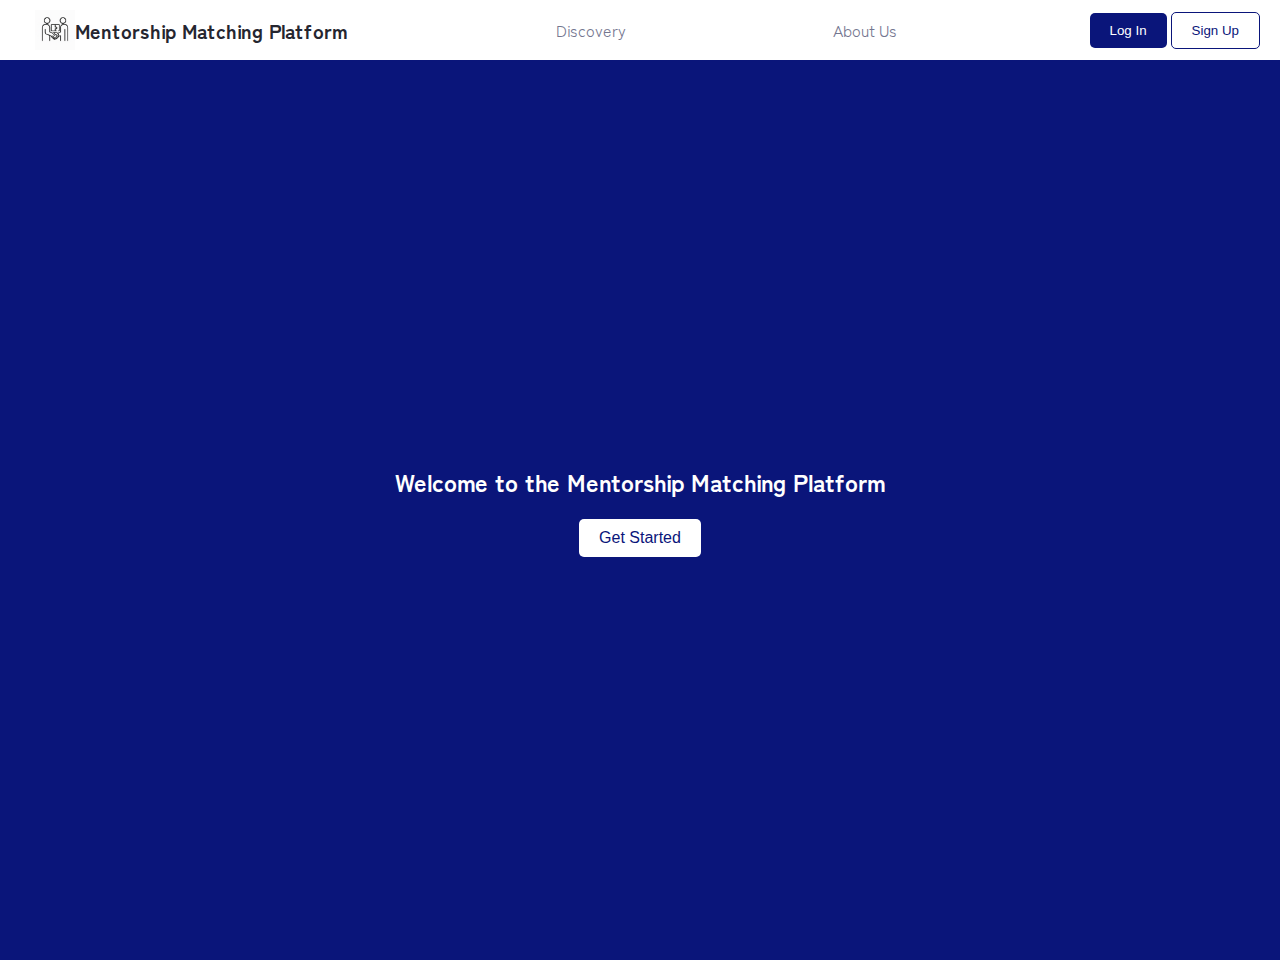
<file: src/index.html>
<!DOCTYPE html>
<html lang="en">
<head>
    <meta charset="UTF-8">
    <meta name="viewport" content="width=device-width, initial-scale=1.0">
    <title>Mentorship Matching Platform</title>

    <!-- Link to CSS file for styling and Font --> 
    <link rel="stylesheet" href="css/mainpage.css">
    <link rel="stylesheet" href="css/navbar.css">
    <link rel="stylesheet" href="css/profile.css">
    <link rel="stylesheet" href="css/discover.css">
    <link href="https://fonts.googleapis.com/css2?family=Zen+Kaku+Gothic+Antique&display=swap" rel="stylesheet">
</head>
<body>
    <div id="navbar-container"></div>
    <div class="container">
        <div class="banner">
            <span class="banner-text">Welcome to the Mentorship Matching Platform</span>
            <button class="banner-btn" onclick="bannerStart()">Get Started</button>
        </div>
    </div>
</body>
<script src="js/mainpage.js"></script>
</html>
</file>
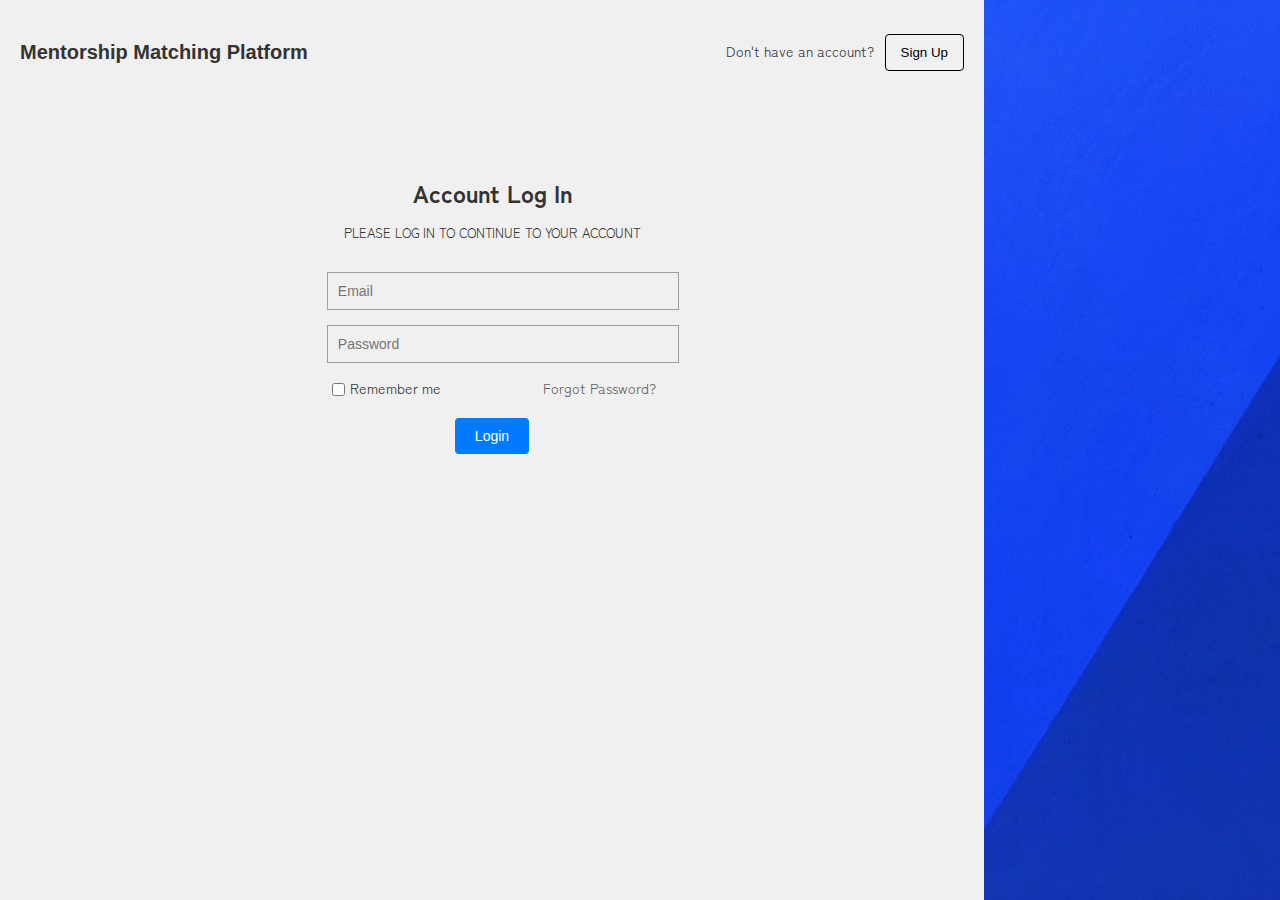
<file: src/login.html>
<!DOCTYPE html>
<html lang="en">
<head>
    <meta charset="UTF-8">
    <meta name="viewport" content="width=device-width, initial-scale=1.0">
    <title>Mentorship Matching Platform</title>

    <!-- Link to CSS file for styling and Font --> 
    <link rel="stylesheet" href="css/login.css">
    <link href="https://fonts.googleapis.com/css2?family=Zen+Kaku+Gothic+Antique&display=swap" rel="stylesheet">
</head>
<body>
    <div class="container">
        <div class="left-side">
            <header>
                <h1>Mentorship Matching Platform</h1>
                <div>
                    <p>Don't have an account?<button type="button" onclick="location.href='/signup.html'">Sign Up</button></p>
                </div>
            </header>
            
            <main>
                <h2>Account Log In</h2>
                <p>PLEASE LOG IN TO CONTINUE TO YOUR ACCOUNT</p>
                <form action="/login" method="POST" id="login-form">
                    <div>
                        <input type="email" id="email" name="email" placeholder="Email" required>
                    </div>
                    <div>
                        <input type="password" id="password" name="password" placeholder="Password" required>
                    </div>
                    <div class="checkbox-group">
                        <input type="checkbox" id="remember" name="remember">
                        <label for="remember">Remember me</label>
                        
                        <a href="/forgot-password">Forgot Password?</a>
                    </div>
                    <button type="submit">Login</button>
                </form>
            </main>
        </div>
        <div class="banner">
        </div>
    </div>
</body>
<script src="js/login.js"></script>
</html>
</file>
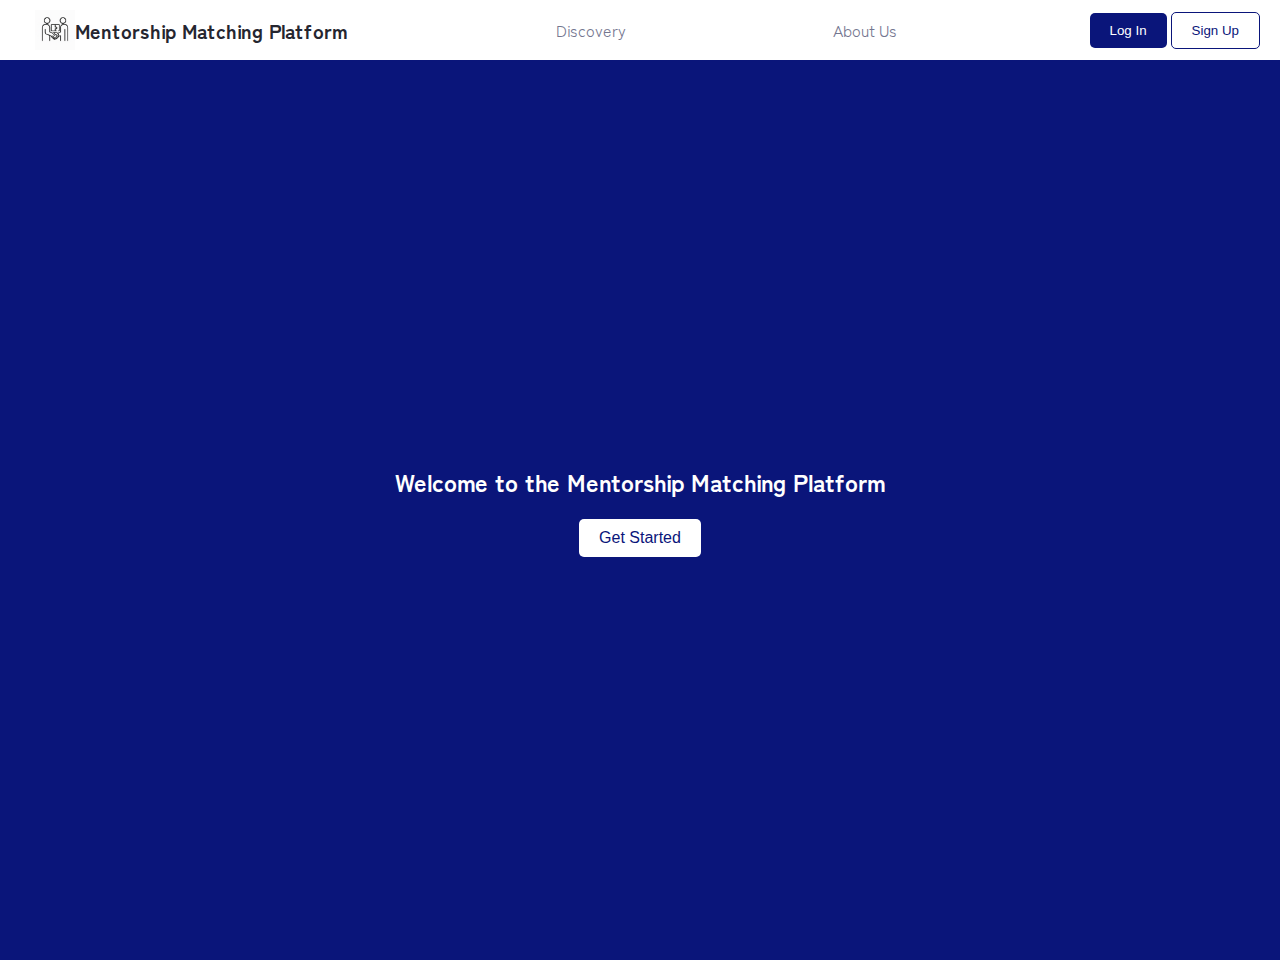
<file: src/mainpage.html>
<!DOCTYPE html>
<html lang="en">
<head>
    <meta charset="UTF-8">
    <meta name="viewport" content="width=device-width, initial-scale=1.0">
    <title>Mentorship Matching Platform</title>

    <!-- Link to CSS file for styling and Font --> 
    <link rel="stylesheet" href="css/mainpage.css">
    <link rel="stylesheet" href="css/navbar.css">
    <link rel="stylesheet" href="css/profile.css">
    <link rel="stylesheet" href="css/discover.css">
    <link href="https://fonts.googleapis.com/css2?family=Zen+Kaku+Gothic+Antique&display=swap" rel="stylesheet">
</head>
<body>
    <div id="navbar-container"></div>
    <div class="container">
        <div class="banner">
            <span class="banner-text">Welcome to the Mentorship Matching Platform</span>
            <button class="banner-btn" onclick="location.href='signup.html'">Get Started</button>
        </div>
    </div>
</body>
<script src="js/mainpage.js"></script>
</html>
</file>
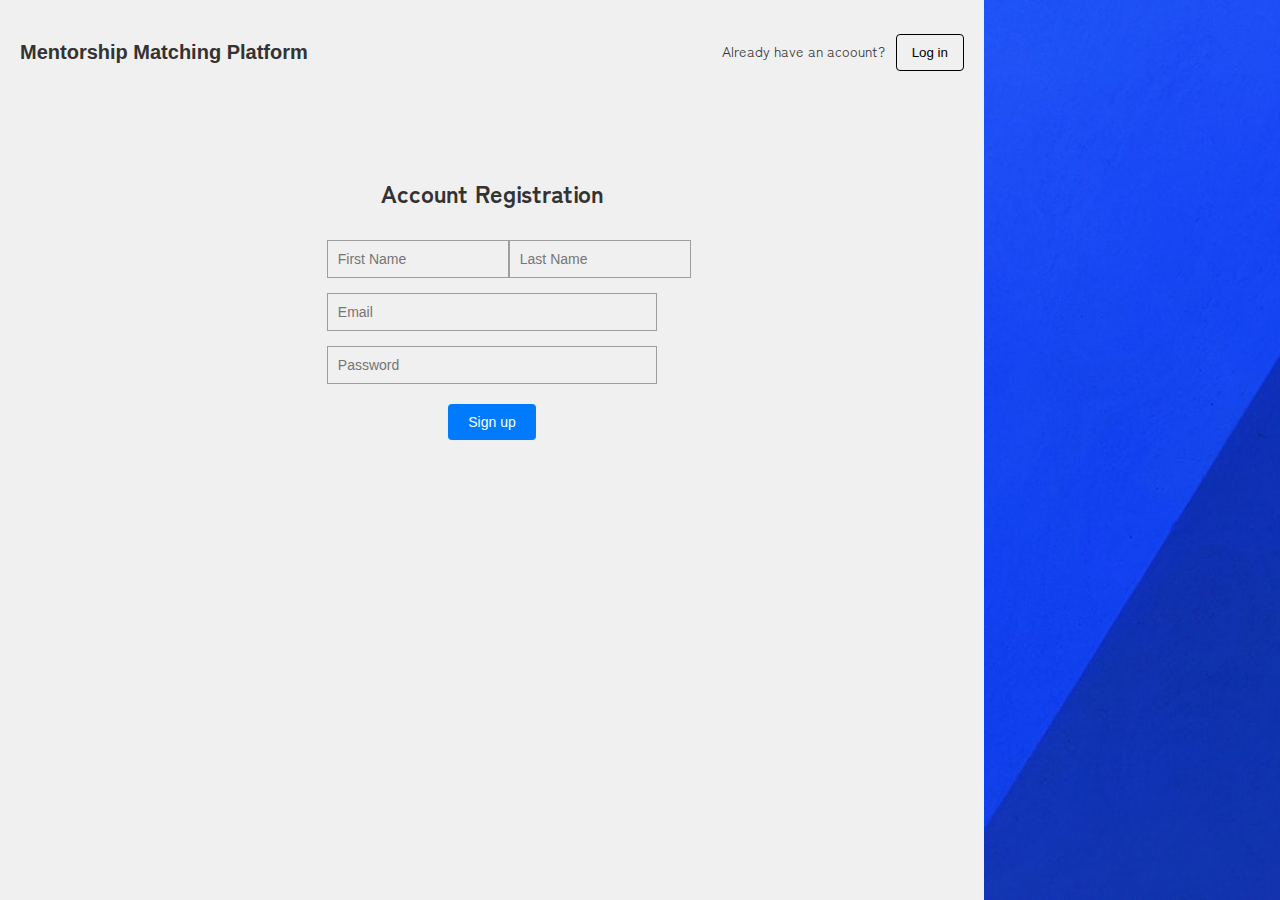
<file: src/signup.html>
<!DOCTYPE html>
<html lang="en">
<head>
    <meta charset="UTF-8">
    <meta name="viewport" content="width=device-width, initial-scale=1.0">
    <title>Mentorship Matching Platform</title>

    <!-- Link to CSS file for styling and Font --> 
    <link rel="stylesheet" href="css/signup.css">
    <link href="https://fonts.googleapis.com/css2?family=Zen+Kaku+Gothic+Antique&display=swap" rel="stylesheet">
</head>
<body>
    <div class="container">
        <div class="left-side">
            <header>
                <h1>Mentorship Matching Platform</h1>
                <div>
                    <p>Already have an acoount?<button type="button" onclick="location.href='/login.html'">Log in</button></p>
                </div>
            </header>
            
            <main>
                <h2>Account Registration</h2>
                <form action="/signup" method="POST" id="signup-form">
                    <div>
                        <input type="text" id="first-name" name="first_name" placeholder="First Name" required>
                        <input type="text" id="last-name" name="last_name" placeholder="Last Name" required>
                    </div>
                    <div>
                        <input type="email" id="email" name="email" placeholder="Email" required>
                    </div>
                    <div>
                        <input type="password" id="password" name="password" placeholder="Password" required>
                    </div>
                    <button type="submit">Sign up</button>
                </form>
            </main>
        </div>
        <div class="banner">
        </div>
    </div>
</body>
<script src="js/signup.js"></script>
</html>
</file>
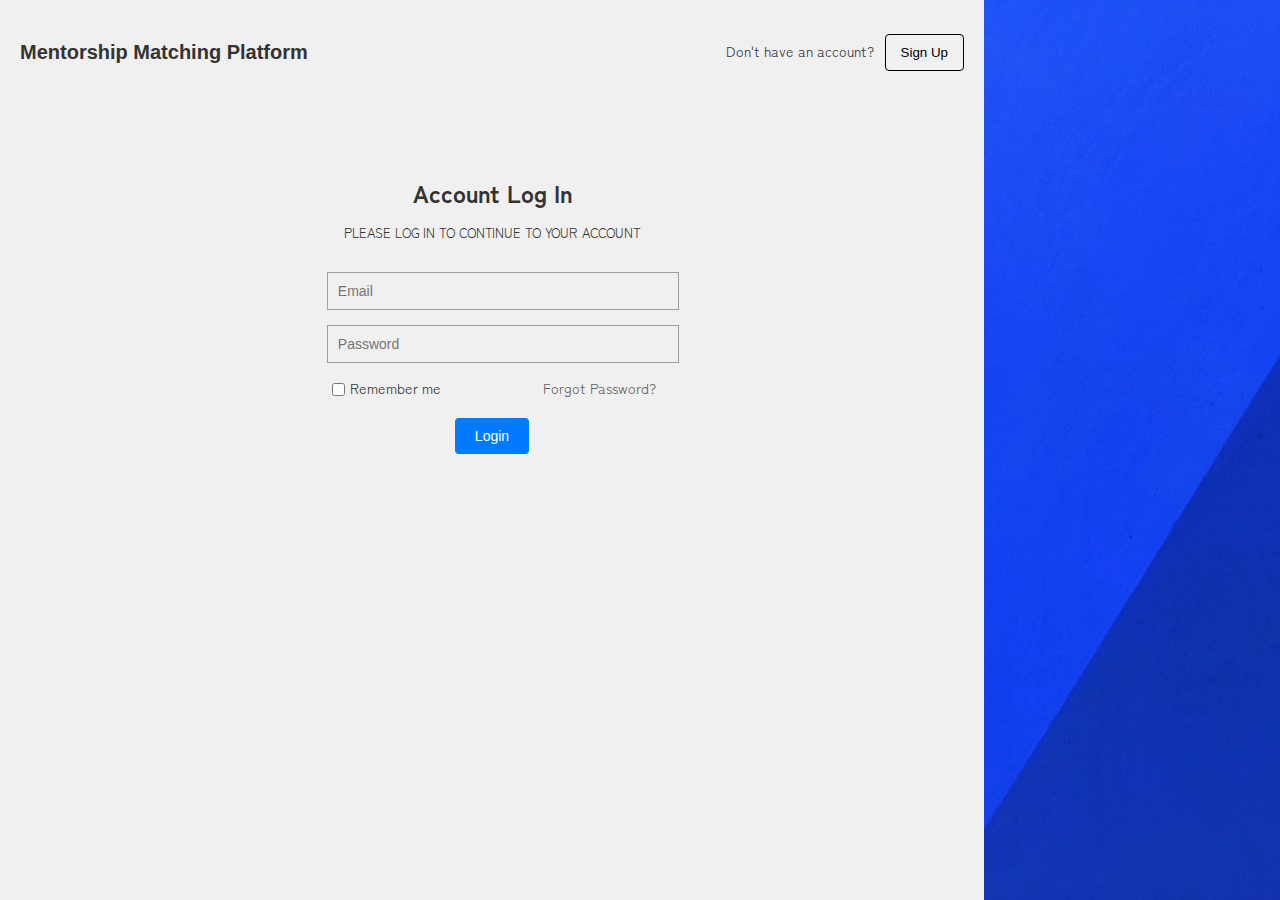
<file: src/pages/login.html>
<!DOCTYPE html>
<html lang="en">
<head>
    <meta charset="UTF-8">
    <meta name="viewport" content="width=device-width, initial-scale=1.0">
    <title>Mentorship Matching Platform</title>

    <!-- Link to CSS file for styling and Font --> 
    <link rel="stylesheet" href="../css/login.css">
    <link href="https://fonts.googleapis.com/css2?family=Zen+Kaku+Gothic+Antique&display=swap" rel="stylesheet">
</head>
<body>
    <div class="container">
        <div class="left-side">
            <header>
                <h1>Mentorship Matching Platform</h1>
                <div>
                    <p>Don't have an account?<button type="button" onclick="location.href='../pages/signup.html'">Sign Up</button></p>
                </div>
            </header>
            
            <main>
                <h2>Account Log In</h2>
                <p>PLEASE LOG IN TO CONTINUE TO YOUR ACCOUNT</p>
                <form action="/login" method="POST" id="login-form">
                    <div>
                        <input type="email" id="email" name="email" placeholder="Email" required>
                    </div>
                    <div>
                        <input type="password" id="password" name="password" placeholder="Password" required>
                    </div>
                    <div class="checkbox-group">
                        <input type="checkbox" id="remember" name="remember">
                        <label for="remember">Remember me</label>
                        
                        <a href="/forgot-password">Forgot Password?</a>
                    </div>
                    <button type="submit">Login</button>
                </form>
            </main>
        </div>
        <div class="banner">
        </div>
    </div>
</body>
<script src="../js/login.js"></script>
</html>
</file>
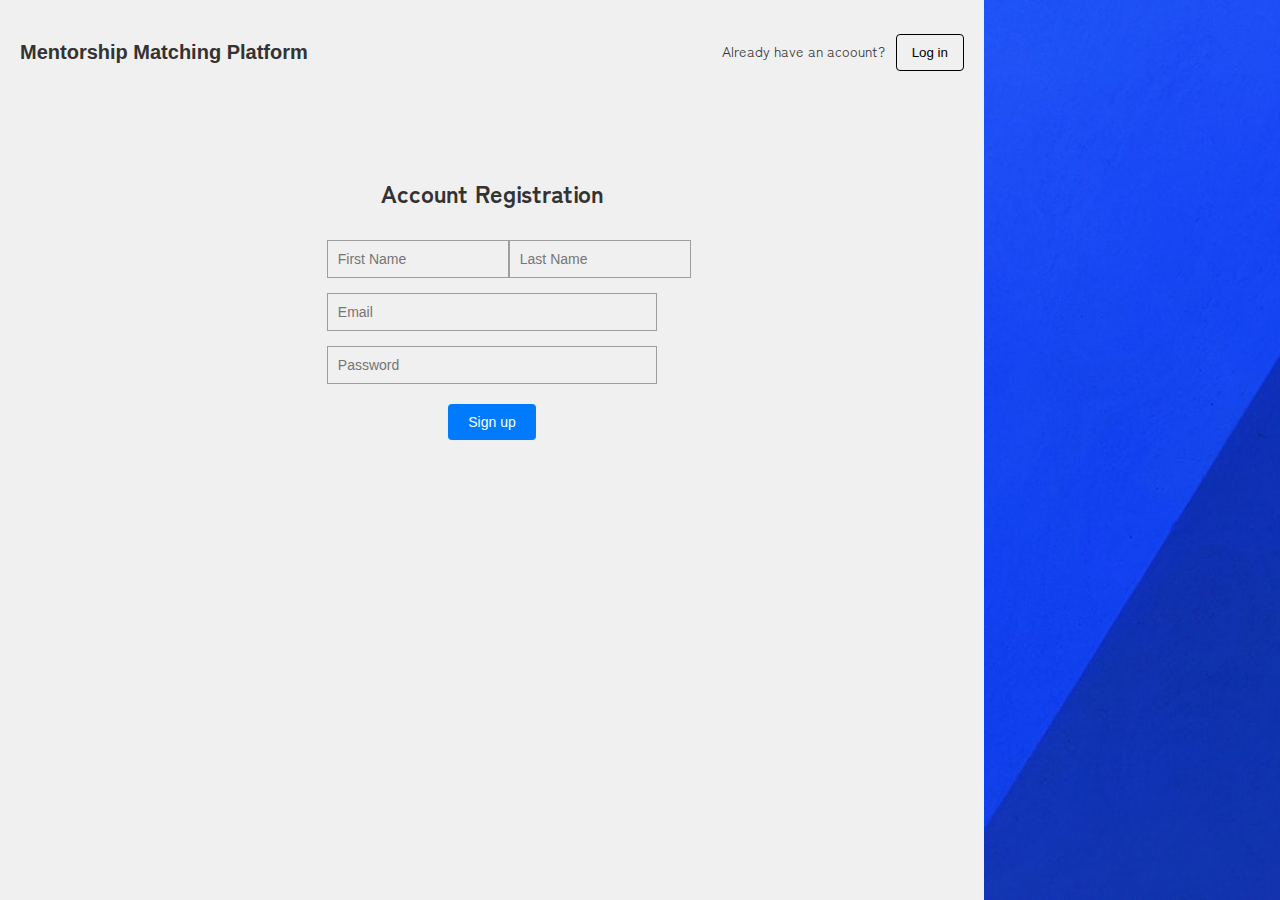
<file: src/pages/signup.html>
<!DOCTYPE html>
<html lang="en">
<head>
    <meta charset="UTF-8">
    <meta name="viewport" content="width=device-width, initial-scale=1.0">
    <title>Mentorship Matching Platform</title>

    <!-- Link to CSS file for styling and Font --> 
    <link rel="stylesheet" href="../css/signup.css">
    <link href="https://fonts.googleapis.com/css2?family=Zen+Kaku+Gothic+Antique&display=swap" rel="stylesheet">
</head>
<body>
    <div class="container">
        <div class="left-side">
            <header>
                <h1>Mentorship Matching Platform</h1>
                <div>
                    <p>Already have an acoount?<button type="button" onclick="location.href='../pages/login.html'">Log in</button></p>
                </div>
            </header>
            
            <main>
                <h2>Account Registration</h2>
                <form action="/signup" method="POST" id="signup-form">
                    <div>
                        <input type="text" id="first-name" name="first_name" placeholder="First Name" required>
                        <input type="text" id="last-name" name="last_name" placeholder="Last Name" required>
                    </div>
                    <div>
                        <input type="email" id="email" name="email" placeholder="Email" required>
                    </div>
                    <div>
                        <input type="password" id="password" name="password" placeholder="Password" required>
                    </div>
                    <button type="submit">Sign up</button>
                </form>
            </main>
        </div>
        <div class="banner">
        </div>
    </div>
</body>
<script src="../js/signup.js"></script>
</html>
</file>
<file: src/css/mainpage.css>
/* General styles */
html { height: 100%; }

body {
    font-family: 'Zen Kaku Gothic Antique', sans-serif;
    margin: 0;
    padding: 0;
    background-color: #F1F4FE;
    color: #333;
    height: 100%;
}

.container {
    align-items: center;
    height: 100%;
}

/* banner styles */
.banner {
    width: 100%; /* Full-width banner */
    height: 100%; /* Adjust height as needed */
    background-color: #0A157A; /* Background color */
    display: flex;
    flex-direction: column;
    justify-content: center;
    align-items: center;
    color: white; /* Text color */
    text-align: center;
}

.banner-text {
    font-size: 24px; /* Adjust font size */
    font-weight: bold;
    margin-bottom: 20px; /* Space between text and button */
}

.banner-btn {
    background-color: white;
    color: #0A157A;
    border: none;
    padding: 10px 20px;
    border-radius: 5px;
    font-size: 16px;
    cursor: pointer;
    transition: background-color 0.3s ease, color 0.3s ease;
}

.banner-btn:hover {
    background-color: #07105C;
    color: white;
}
</file>
<file: src/css/navbar.css>
/* Navbar styles with a logo and links */
nav {
    display: flex;
    justify-content: space-between;
    align-items: center;
    padding: 10px 20px;
    background-color: #ffffff;
}

nav a {
    display: flex;
    align-items: center;
}

nav a.logo {
    display: flex;
    align-items: center;
    gap: 10px;
    text-decoration: none;
}

nav a img {
    height: 40px;
    width: auto; 
}

/* Navbar links */
nav a {
    text-decoration: none;
    color: #333;
    font-size: 16px;
    margin: 0 15px;
}

nav a span {
    font-weight: bold;
    font-size: 20px;
    color: #252630;
}

nav .nav-link {
    display: flex;
    gap: 10px;
    text-decoration: none;
    color: #74768F;
    font-size: 16px;
    margin: 0 15px;
}

nav .nav-link:hover {
    color: #252424;
}

nav div button.login-btn {
    background-color: #0A157A;
    color: white;
    border: none;
    padding: 10px 20px;
    border-radius: 5px;
    cursor: pointer;
}

nav div button.login-btn:hover {
    background-color: #07105C;
    color: white;
}

nav div button.signup-btn {
    background-color: white;
    color: #0A157A;
    border: 1px solid #0A157A; 
    padding: 10px 20px;
    border-radius: 5px;
    cursor: pointer;
}

nav div button.signup-btn:hover {
    background-color: #B4B4B4;
    color: white;
}

.menu-btn {
    display: none;
    background: none;
    border: none;
    font-size: 24px;
    cursor: pointer;
}

.dropdown-menu {
    display: none;
    position: absolute;
    top: 60px;
    left: 20px;
    background-color: #ffffff;
    border: 1px solid #ddd;
    border-radius: 5px;
    padding: 10px;
    box-shadow: 0 4px 6px rgba(0, 0, 0, 0.1);
}

.dropdown-menu a {
    display: block;
    padding: 10px;
    text-decoration: none;
    color: #333;
}

.dropdown-menu a:hover {
    background-color: #f0f0f0;
}

/* User menu styles */
.user-menu {
    position: relative;
}

.user-icon {
    background: none;
    border: none;
    font-size: 24px;
    cursor: pointer;
}


.user-dropdown {
    display: none;
    position: absolute;
    top: 40px;
    right: 0;
    background-color: #ffffff;
    border: 1px solid #ddd;
    border-radius: 5px;
    padding: 10px;
    box-shadow: 0 4px 6px rgba(0, 0, 0, 0.1);
    text-align: left;
    z-index: 1000;
}

.user-dropdown span.user-name {
    width: max-content;
    display: block;
    font-size: 16px;
    font-weight: bold;
    margin-bottom: 10px;
    color: #333;
}

.user-dropdown button {
    display: block;
    width: max-content;
    background: none;
    border: none;
    padding: 10px;
    text-align: left;
    cursor: pointer;
    font-size: 14px;
    color: #333;
}

.user-dropdown button:hover {
    background-color: #f0f0f0;
}

/* Responsive styles */
@media (max-width: 768px) {
    nav a.nav-link {
        display: none; /* Hide the links */
    }

    .menu-btn {
        display: block; /* Show the menu button */
    }
}
</file>
<file: src/css/profile.css>
/* Profile Page Styles */
.profile-container {
    display: flex;
    flex-direction: column;
    align-items: center;
    padding: 20px;
}

.profile-info {
    display: flex;
    flex-direction: row;
}

.profile-picture {
    display: flex;
    flex-direction: column;
    align-items: center;
    justify-content: center;
    gap: 30px;
    border-radius: 50%;
    margin-right: 20px;
    padding: 20px;
    border: 1px solid #ccc;
    border-radius: 10px;
    background-color: white;
    box-shadow: 0 4px 6px rgba(0, 0, 0, 0.1);
}

.profile-picture img {
    width: 150px;
    height: 150px;
    border-radius: 50%;
}

.profile-picture button.edit-picture-btn {
    background-color: #0A157A;
    color: white;
    border: none;
    padding: 10px 20px;
    border-radius: 5px;
    font-size: 10px;
    cursor: pointer;
    transition: background-color 0.3s ease, color 0.3s ease;
}

.profile-details {
    display: flex;
    flex-direction: column;
    width: 500px;
    gap: 10px;
    border-radius: 50%;
    margin-right: 20px;
    padding: 20px;
    border: 1px solid #ccc;
    border-radius: 10px;
    background-color: white;
    box-shadow: 0 4px 6px rgba(0, 0, 0, 0.1);
}

.profile-details p {
    font-weight: bold;
    margin: 0;
}

.profile-details p span {
    font-weight: normal;
    margin-left: 10px;
    word-wrap: break-word;
    overflow-wrap: break-word;
}

.profile-details div {
    display: flex;
    justify-content: flex-end;
}

.profile-details div button.edit-profile-btn {
    background-color: #0A157A;
    color: white;
    border: none;
    width: 100px;
    padding: 10px 20px;
    border-radius: 5px;
    font-size: 10px;
    cursor: pointer;
    transition: background-color 0.3s ease, color 0.3s ease;
}

.profile-bio {
    display: flex;
    flex-direction: column;
    width: 710px;
    margin-top: 20px;
    gap: 10px;
    border-radius: 50%;
    margin-right: 20px;
    padding: 20px;
    border: 1px solid #ccc;
    border-radius: 10px;
    background-color: white;
    box-shadow: 0 4px 6px rgba(0, 0, 0, 0.1);
}

.profile-bio div.bio-header {
    display: flex;
    align-items: center;
}

.profile-bio div.bio-header h2 {
    flex: 1;
    font-size: 20px;
    margin: 0 0 10px 0;
}

.profile-bio div.bio-header button {
    background-color: #0A157A;
    color: white;
    border: none;
    padding: 10px 20px;
    border-radius: 5px;
    font-size: 10px;
    cursor: pointer;
    transition: background-color 0.3s ease, color 0.3s ease;
}

.profile-bio textarea {
    width: 90%;
    height: 150px;
    padding: 10px;
    border-radius: 5px;
    border: none;
    resize: none;
    outline: none;
}

/* Profile edit window Styles */
/* Overlay to blur the background */
.overlay {
    position: fixed;
    top: 0;
    left: 0;
    width: 100%;
    height: 100%;
    background-color: rgba(0, 0, 0, 0.5); 
    backdrop-filter: blur(5px);
    z-index: 999; 
    display: none;
}

/* Center the edit window */
.edit-window {
    position: fixed;
    top: 50%;
    left: 50%;
    transform: translate(-50%, -50%); 
    z-index: 1000; 
    background-color: white;
    padding: 20px;
    border-radius: 10px;
    box-shadow: 0 4px 6px rgba(0, 0, 0, 0.1);
    display: none; 
}

.edit-window div.edit-window-header,
.edit-window div.edit-window-content {
    font-weight: bold;
}

.edit-window div.edit-window-content {
    display: flex;
    flex-direction: column;
    gap: 10px;
    margin-top: 20px;
}

.edit-window-content div {
    display: flex;
    align-items: center; 
    gap: 10px; 
    margin-bottom: 15px;
}

.edit-window-content label {
    width: 50px;
    text-align: right; 
}

.edit-window-content input,
.edit-window-content select,
.edit-window-content button {
    flex: 1; 
    padding: 8px; 
    border: 1px solid #ccc; 
    border-radius: 5px; 
    font-size: 14px; 
}

/* Overlay for interest selector */
.interest-overlay {
    position: fixed;
    top: 0;
    left: 0;
    width: 250%;
    height: 100%;
    backdrop-filter: blur(5px); 
    z-index: 999; 
    display: none; 
}

/* Center the interest selector */
.interest-selector {
    position: fixed;
    top: 50%;
    left: 20%;
    transform: translate(-50%, -50%); 
    z-index: 1000; 
    background-color: white;
    padding: 20px;
    border-radius: 10px;
    box-shadow: 0 4px 6px rgba(0, 0, 0, 0.1);
    display: none; 
    max-width: 90%;
    max-height: 80%;
    overflow-y: auto; 
}

.interest-selector div {
    display: block;
}

.interest-btn {
    background-color: #f0f0f0;
    color: #333;
    border: 1px solid #ccc;
    padding: 10px 15px;
    border-radius: 5px;
    cursor: pointer;
    margin: 5px;
    transition: background-color 0.3s ease, color 0.3s ease;
}

.interest-btn:hover {
    background-color: #e0e0e0;
}

.interest-btn.selected {
    background-color: #0A157A;
    color: white;
    border-color: #08125a;
}

.edit-window button.save-changes-btn {
    background-color: #0A157A;
    color: white;
    border: none;
    padding: 10px 20px;
    border-radius: 5px;
    font-size: 10px;
    cursor: pointer;
    transition: background-color 0.3s ease, color 0.3s ease;
}

.edit-window button.cancel-changes-btn {
    background-color: #ccc;
    color: #0A157A;
    border: none;
    padding: 10px 20px;
    border-radius: 5px;
    font-size: 10px;
    cursor: pointer;
    transition: background-color 0.3s ease, color 0.3s ease;
}

@media (max-width: 768px) {
    .profile-details {
        width: 400px;
    }

    .profile-bio {
        width: 610px;
    }
}

@media (max-width: 430px) {
    .profile-picture {
        margin: 0;
    }
    
    .profile-info {
        flex-direction: column;
        align-items: center;
        gap: 20px;
        margin: 0;
    }

    .profile-details {
        width: 280px;
        margin: 0;
    }

    .profile-bio {
        width: 280px;
        margin: 0;
    }

    .interest-overlay {
        width: 150%;
    }

    .interest-selector {
        left: 35%;
    }
}
</file>
<file: src/css/discover.css>
.discover-container {
    display: flex;
    flex-direction: row;
    align-items: flex-start;
    padding: 20px;
    margin-top: 20px;
}

.discover-left {
    display: flex;
    flex-direction: column;
    align-items: center;
    justify-content: center;
    gap: 20px;
    border-radius: 50%;
    margin-right: 20px;
    padding: 20px;
    border: 1px solid #ccc;
    border-radius: 10px;
    background-color: white;
    box-shadow: 0 4px 6px rgba(0, 0, 0, 0.1);
}

/* Search bar styles */
.search-bar {
    display: flex;
    flex-direction: row;
    align-items: center;
    gap: 10px;
    width: 100%;
}

.search-bar input {
    flex: 1;
    padding: 10px;
    border: 1px solid #ccc;
    border-radius: 5px;
    font-size: 14px;
}

.search-bar button {
    padding: 10px 20px;
    background-color: #0A157A;
    color: white;
    border: none;
    border-radius: 5px;
    cursor: pointer;
    font-size: 14px;
    transition: background-color 0.3s ease;
}

.search-bar button:hover {
    background-color: #08125a;
}

/* Filter button styles */
.filter-select {
    padding: 10px 20px;
    background-color: #0A157A;
    color: white;
    border: none;
    border-radius: 5px;
    cursor: pointer;
    font-size: 14px;
    transition: background-color 0.3s ease;
}

.filter-select:hover {
    background-color: #08125a;
}

/* Filter box styles */
.filter-box {
    display: flex;
    flex-direction: column;
    gap: 10px;
    width: 100%;
    padding: 10px;
    border: 1px solid #ccc;
    border-radius: 5px;
    background-color: #f9f9f9;
    box-shadow: 0 2px 4px rgba(0, 0, 0, 0.1);
}

.filter-box label {
    font-size: 14px;
    font-weight: bold;
    margin-bottom: 5px;
}

.filter-box select {
    width: 100%;
    padding: 10px;
    border: 1px solid #ccc;
    border-radius: 5px;
    font-size: 14px;
    background-color: white;
    cursor: pointer;
}

.filter-box select:focus {
    outline: none;
    border-color: #0A157A;
    box-shadow: 0 0 4px rgba(10, 21, 122, 0.5);
}

/* Apply button styles */
.apply-btn {
    padding: 10px 20px;
    background-color: #0A157A;
    color: white;
    border: none;
    border-radius: 5px;
    cursor: pointer;
    font-size: 14px;
    transition: background-color 0.3s ease, transform 0.2s ease;
}

.apply-btn:hover {
    background-color: #08125a; 
    transform: scale(1.05); 
}

.apply-btn:active {
    background-color: #050a3a; 
    transform: scale(0.95); 
}

/* Cancel button styles */
.cancel-btn {
    padding: 10px 20px;
    background-color: #ccc; 
    color: #333;
    border: none;
    border-radius: 5px;
    cursor: pointer;
    font-size: 14px;
    transition: background-color 0.3s ease, transform 0.2s ease;
}

.cancel-btn:hover {
    background-color: #bbb; 
    transform: scale(1.05); 
}

.cancel-btn:active {
    background-color: #999; 
    transform: scale(0.95); 
}

.discover-right {
    display: flex;
    flex-direction: column;
    gap: 20px;
    flex: 1; /* Take up remaining space */
    padding: 20px;
    border-radius: 10px;
    background-color: white;
    box-shadow: 0 4px 6px rgba(0, 0, 0, 0.1);
    overflow-y: auto; /* Add scroll if content overflows */
    max-height: 80vh; /* Limit height for better usability */
}

/* User list container */
#user-list {
    display: flex;
    flex-direction: column;
    gap: 20px;
}

/* Individual user info card */
.user-info-1,
.user-info-2 {
    display: flex;
    flex-direction: column;
    gap: 10px;
    padding: 15px;
    border: 1px solid #ccc;
    border-radius: 10px;
    background-color: #f9f9f9;
    box-shadow: 0 2px 4px rgba(0, 0, 0, 0.1);
    transition: transform 0.2s ease, box-shadow 0.2s ease;
}

.user-info-1:hover,
.user-info-2:hover {
    transform: translateY(-5px); /* Slight lift effect */
    box-shadow: 0 4px 8px rgba(0, 0, 0, 0.2); /* Stronger shadow on hover */
}

/* User name styles */
.user-name {
    font-size: 18px;
    font-weight: bold;
    color: #0A157A;
    margin: 0;
}

/* User details (email, phone, role, etc.) */
.user-mail,
.user-phone,
.user-role,
.user-skills,
.user-interests,
.user-bio {
    font-size: 14px;
    color: #333;
    margin: 0;
}

/* Highlight role and skills */
.user-role {
    font-weight: bold;
    color: #0A157A;
}

.user-skills {
    font-style: italic;
    color: #555;
}

/* Bio styles */
.user-bio {
    font-size: 13px;
    color: #666;
    line-height: 1.5;
    margin-top: 10px;
}
</file>
<file: src/css/login.css>
/* General styles */
html { height: 100%; }

body {
    font-family: 'Zen Kaku Gothic Antique', sans-serif;
    margin: 0;
    padding: 0;
    background-color: #f0f0f0;
    color: #333;
    height: 100%;
}

.container {
    display: flex;
    height: 100%;
}

.left-side {
    display: flex;
    flex-direction: column;
    flex: 1;
    height: 100%;
}

/* Header styles */
header {
    text-align: center;
    padding: 20px;
    display: flex;
    align-items: center;
    justify-content: space-between;
}

header h1 {
    font-size: 20px;
    color: #333;
    font-family: Poppins, sans-serif;
}

header div p {
    font-size: 14px;
}

header div button {
    margin: 0 0 0 10px;
    padding: 10px 15px;
    background-color: #f0f0f0;
    color: black;
    border: 1px solid black; 
    border-radius: 4px;
    cursor: pointer;
}

header div button:hover {
    background-color: #B4B4B4; 
}

/* Main content styles */
main {
    display: flex;
    flex-direction: column;
    align-items: center;
    padding: 20px;
}

main h2 {
    font-size: 24px;
    margin: 50px 0 0 0;
}

main p{
    font-size: 13px;
    margin-bottom: 30px;
}

/* Form container */
form {
    width: 35%;
    margin: 0 auto;
}

form h2 {
    font-size: 20px;
    margin-bottom: 10px;
}

form div {
    margin-bottom: 15px;
}

form label {
    display: block;
    font-size: 14px;
}

form div.checkbox-group {
    display: flex;
    align-items: center;
    justify-content: flex-end;
}

form div.checkbox-group input[type="checkbox"] {
    margin: 2px 5px 0 5px; 
}

form div.checkbox-group a {
    font-size: 14px;
    color: #616161;
    text-decoration: none;
    flex: 1;
    display: flex;
    justify-content: flex-end;
}

form div.checkbox-group a:hover {
    text-decoration: underline;
}

form input[type="email"],
form input[type="password"] {
    width: 100%;
    padding: 10px;
    border: 1px solid #9E9E9E;
    font-size: 14px;
    background-color: #f0f0f0;
}

form button {
    background-color: #007BFF;
    color: white;
    border: none;
    padding: 10px 20px;
    border-radius: 4px;
    font-size: 14px;
    cursor: pointer;
    display: block;
    margin: 20px auto 0;
}

form button:hover {
    background-color: #0056b3;
}


/* Banner styles */
.banner {
    width: 20%;
    background-color: #007BFF;
    color: white;
    padding: 20px;
    text-align: center;
    background-image: url('../img/banner.png'); 
    background-size: cover;
    background-position: center; 
    background-repeat: no-repeat;
}


/* Responsive styles */
@media (max-width: 768px) and (min-width: 431px){
    .banner {
        display: none; 
    }

    header {
        justify-content: flex-start;
    }

    header div {
        display: flex;
        justify-content: flex-end;
        flex: 1;
    }
}

@media (max-width: 430px) {
    .banner {
        display: none; 
    }

    header {
        flex-direction: column;
    }

    header div button {
        margin: 0 0 0 10px;
    }

    form {
        width: 80%;
    }

    main p {
        text-align: center;
        margin-left: 10px;
    }

    form div.checkbox-group a {
        margin-left: 25px;
    }
}
</file>
<file: src/css/signup.css>
/* General styles */
html { height: 100%; }

body {
    font-family: 'Zen Kaku Gothic Antique', sans-serif;
    margin: 0;
    padding: 0;
    background-color: #f0f0f0;
    color: #333;
    height: 100%;
}

.container {
    display: flex;
    height: 100%;
}

.left-side {
    display: flex;
    flex-direction: column;
    flex: 1;
    height: 100%;
}

/* Header styles */
header {
    text-align: center;
    padding: 20px;
    display: flex;
    align-items: center;
    justify-content: space-between;
}

header h1 {
    font-size: 20px;
    color: #333;
    font-family: Poppins, sans-serif;
}

header div p {
    font-size: 14px;
}

header div button {
    margin: 0 0 0 10px;
    padding: 10px 15px;
    background-color: #f0f0f0;
    color: black;
    border: 1px solid black; 
    border-radius: 4px;
    cursor: pointer;
}

header div button:hover {
    background-color: #B4B4B4; 
}

/* Main content styles */
main {
    display: flex;
    flex-direction: column;
    align-items: center;
    padding: 20px;
}

main h2 {
    font-size: 24px;
    margin: 50px 0 0 0;
}

/* Form container */
form {
    width: 35%;
    margin: 30px auto;
}

form h2 {
    font-size: 20px;
    margin-bottom: 10px;
}

form div {
    margin-bottom: 15px;
    display: flex;
    justify-content: space-between;
    width: 100%;
}

form label {
    display: block;
    font-size: 14px;
}

form input[type="text"] {
    width: 160px;
    padding: 10px;
    border: 1px solid #9E9E9E;
    font-size: 14px;
    background-color: #f0f0f0;
}

form input[type="email"],
form input[type="password"] {
    width: 100%;
    padding: 10px;
    border: 1px solid #9E9E9E;
    font-size: 14px;
    background-color: #f0f0f0;
}

form button {
    background-color: #007BFF;
    color: white;
    border: none;
    padding: 10px 20px;
    border-radius: 4px;
    font-size: 14px;
    cursor: pointer;
    display: block;
    margin: 20px auto 0;
}

form button:hover {
    background-color: #0056b3;
}


/* Banner styles */
.banner {
    width: 20%;
    background-color: #007BFF;
    color: white;
    padding: 20px;
    text-align: center;
    background-image: url('../img/banner.png'); 
    background-size: cover;
    background-position: center; 
    background-repeat: no-repeat;
}


/* Responsive styles */
@media (max-width: 1024px) {
    form input[type="text"] {
        width: 40%;
    }
}

@media (max-width: 768px) and (min-width: 431px){
    .banner {
        display: none; 
    }

    header {
        justify-content: flex-start;
    }

    header div {
        display: flex;
        justify-content: flex-end;
        flex: 1;
    }

}

@media (max-width: 430px) {
    .banner {
        display: none; 
    }
    
    header {
        flex-direction: column;
    }

    header div button {
        margin: 0 0 0 10px;
    }
    
    form {
        width: 80%;
    }

    main p {
        text-align: center;
        margin-left: 10px;
    }

    form div.checkbox-group a {
        margin-left: 25px;
    }
}
</file>
